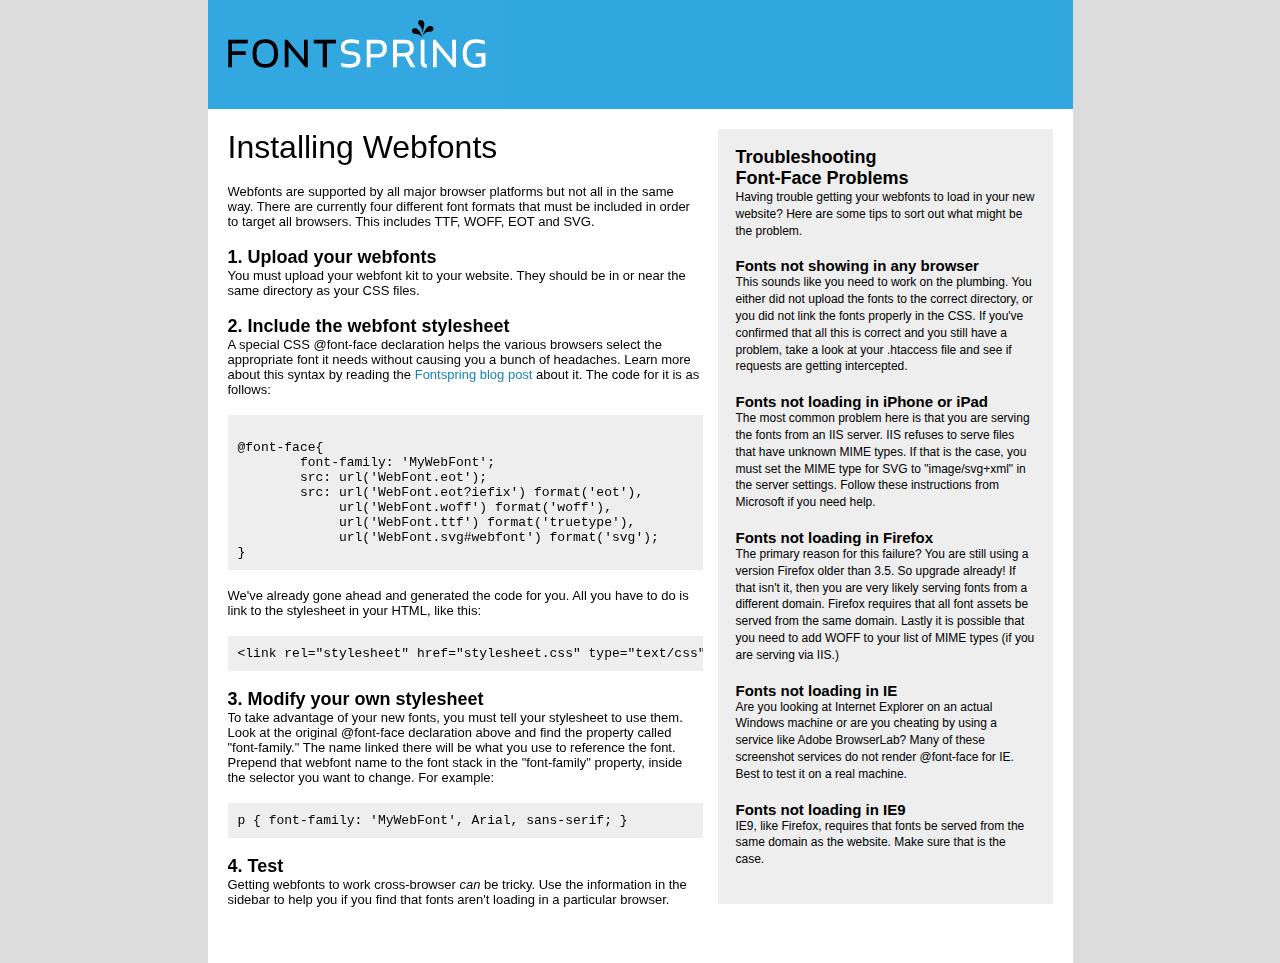
<file: assets/fonts/How_to_use_webfonts.html>
<!DOCTYPE html PUBLIC "-//W3C//DTD XHTML 1.0 Transitional//EN"
	"http://www.w3.org/TR/xhtml1/DTD/xhtml1-transitional.dtd">

<html xmlns="http://www.w3.org/1999/xhtml" xml:lang="en" lang="en">
<head>
	<meta http-equiv="Content-Type" content="text/html; charset=utf-8" />

	<link rel="stylesheet" href="stylesheet.css" type="text/css" charset="utf-8" />

	<style type="text/css" media="screen">
		/*-- RESET ------*/
		html, body, div, span, applet, object, iframe,
		h1, h2, h3, h4, h5, h6, p, blockquote, pre,
		a, abbr, acronym, address, big, cite, code,
		del, dfn, em, font, img, ins, kbd, q, s, samp,
		small, strike, strong, sub, sup, tt, var,
		b, u, i, center, dl, dt, dd, ol, ul, li,
		fieldset, form, label, legend, table, 
		caption, tbody, tfoot, thead, tr, th, td 
		                  {margin: 0;padding: 0;border: 0;outline: 0;
		                  font-size: 100%;vertical-align: baseline;
		                  background: transparent;}
		body              {line-height: 1;}
		ol, ul            {list-style: none;}
		blockquote, q     {quotes: none;}
		blockquote:before, blockquote:after,
		q:before, q:after {content: '';	content: none;}
		:focus            {outline: 0;}
		ins               {text-decoration: none;}
		del               {text-decoration: line-through;}
		table             {border-collapse: collapse;border-spacing: 0;}
		
		/*-- GRID -----*/
		.section {margin-bottom: 18px;
		}
		.section:after	{content: ".";display: block;height: 0;clear: both;visibility: hidden;}
		.section 		{*zoom: 1;}

		.section .firstcolumn,
		.section .firstcol {margin-left: 0;}
		
		.grid1, .grid1_2cols, .grid1_3cols, .grid1_4cols, .grid2, .grid2_3cols, .grid2_4cols, .grid3, .grid3_2cols, .grid3_4cols, .grid4, .grid4_3cols, .grid5, .grid5_2cols, .grid5_3cols, .grid5_4cols, .grid6, .grid6_4cols, .grid7, .grid7_2cols, .grid7_3cols, .grid7_4cols, .grid8, .grid8_3cols, .grid9, .grid9_2cols, .grid9_4cols, .grid10, .grid10_3cols, .grid10_4cols, .grid11, .grid11_2cols, .grid11_3cols, .grid11_4cols, .grid12
		{margin-left: 15px;float: left;display: inline; overflow: hidden;}
		.width5, .grid5, .span-5 {width: 335px;}
		.width5_2cols,.grid5_2cols {width: 160px;}
		.width5_3cols,.grid5_3cols  {width: 101px;}
		.width5_4cols,.grid5_4cols  {width: 72px;}
		.input_width5 {width: 329px;}

		.width6, .grid6, .span-6 {width: 405px;}
		.width6_4cols,.grid6_4cols  {width: 90px;}
		.input_width6 {width: 399px;}

		.width7, .grid7, .span-7 {width: 475px;}
		.width7_2cols,.grid7_2cols {width: 230px;}
		.width7_3cols,.grid7_3cols  {width: 148px;}
		.width7_4cols,.grid7_4cols  {width: 107px;}
		.input_width7 {width: 469px;}
		
		/*-- STYLES -----*/
		body {
			color: #000;
			background-color: #dcdcdc;
			font: 13px Arial, sans-serif;
		}

		a {
			text-decoration: none;
			color: #1883ba;
		}

		h1{
			font-size: 32px;
			font-weight: normal;
			font-style: normal;
			margin-bottom: 18px;
		}

		h2{
			font-size: 18px;
		}

		#container {
			width: 865px;
			margin: 0px auto;
		}
		


		#header {
			height:109px;
			font-size: 36px;
			background-color: #000;
			color: #fff;
			text-indent:-9999px;
			background: url([data-uri]) no-repeat left center;
			background-color: #31a7e0;
			
		}
		
		#main_content {
			background-color: #fff;
			padding: 20px 20px 20px;
		}


		#footer p {
			margin: 0;
			padding-top: 10px;
			padding-bottom: 50px;
			color: #333;
			font: 10px Arial, sans-serif;
		}
		code {
			white-space: pre;
			background-color: #eee;
			display: block;
			padding: 10px;
			margin-bottom: 18px;
			overflow: auto;
		}

		.box  { 
		  padding: 18px; 
		  margin-bottom: 18px; 
		  background: #eee; 
		}
		.bottom,.last 	{margin-bottom:0 !important; padding-bottom:0 !important;}
		

		
		p{
			line-height: 1.2em;
			margin-bottom: 18px;
			font: 13px Arial, sans-serif;
		}



		h3{
			font-size: 15px;
			margin-top: 18px;
		}
		
		.sidebar p{
			font-size: 12px;
			line-height: 1.4em;
		}
		
	</style>

<title>How to Use Webfonts</title>
	
</head>

<body>
<div id="container">
	<div id="header">
		Fontspring
	</div>
	<div id="main_content">
			<div class="section">
				<div class="grid7 firstcol">
					<h1>Installing Webfonts</h1>
					
					<p>Webfonts are supported by all major browser platforms but not all in the same way. There are currently four different font formats that must be included in order to target all browsers. This includes TTF, WOFF, EOT and SVG.</p>
					
					<h2>1. Upload your webfonts</h2>
					<p>You must upload your webfont kit to your website. They should be in or near the same directory as your CSS files.</p>
					
					<h2>2. Include the webfont stylesheet</h2>
					<p>A special CSS @font-face declaration helps the various browsers select the appropriate font it needs without causing you a bunch of headaches. Learn more about this syntax by reading the <a href="https://www.fontspring.com/blog/further-hardening-of-the-bulletproof-syntax">Fontspring blog post</a> about it. The code for it is as follows:</p>


<code>
@font-face{ 
	font-family: 'MyWebFont';
	src: url('WebFont.eot');
	src: url('WebFont.eot?iefix') format('eot'),
	     url('WebFont.woff') format('woff'),
	     url('WebFont.ttf') format('truetype'),
	     url('WebFont.svg#webfont') format('svg');
}
</code>
	<p>We've already gone ahead and generated the code for you. All you have to do is link to the stylesheet in your HTML, like this:</p>
	<code>&lt;link rel=&quot;stylesheet&quot; href=&quot;stylesheet.css&quot; type=&quot;text/css&quot; charset=&quot;utf-8&quot; /&gt;</code>

					<h2>3. Modify your own stylesheet</h2>
					<p>To take advantage of your new fonts, you must tell your stylesheet to use them. Look at the original @font-face declaration above and find the property called "font-family." The name linked there will be what you use to reference the font. Prepend that webfont name to the font stack in the "font-family" property, inside the selector you want to change. For example:</p>
<code>p { font-family: 'MyWebFont', Arial, sans-serif; }</code>

<h2>4. Test</h2>
<p>Getting webfonts to work cross-browser <em>can</em> be tricky. Use the information in the sidebar to help you if you find that fonts aren't loading in a particular browser.</p>
				</div>
				
				<div class="grid5 sidebar">
					<div class="box">
						<h2>Troubleshooting<br />Font-Face Problems</h2>
						<p>Having trouble getting your webfonts to load in your new website? Here are some tips to sort out what might be the problem.</p>

						<h3>Fonts not showing in any browser</h3>

						<p>This sounds like you need to work on the plumbing. You either did not upload the fonts to the correct directory, or you did not link the fonts properly in the CSS. If you've confirmed that all this is correct and you still have a problem, take a look at your .htaccess file and see if requests are getting intercepted.</p>

						<h3>Fonts not loading in iPhone or iPad</h3>

						<p>The most common problem here is that you are serving the fonts from an IIS server. IIS refuses to serve files that have unknown MIME types. If that is the case, you must set the MIME type for SVG to "image/svg+xml" in the server settings. Follow these instructions from Microsoft if you need help.</p>

						<h3>Fonts not loading in Firefox</h3>

						<p>The primary reason for this failure? You are still using a version Firefox older than 3.5. So upgrade already! If that isn't it, then you are very likely serving fonts from a different domain. Firefox requires that all font assets be served from the same domain. Lastly it is possible that you need to add WOFF to your list of MIME types (if you are serving via IIS.)</p>

						<h3>Fonts not loading in IE</h3>

						<p>Are you looking at Internet Explorer on an actual Windows machine or are you cheating by using a service like Adobe BrowserLab? Many of these screenshot services do not render @font-face for IE. Best to test it on a real machine.</p>

						<h3>Fonts not loading in IE9</h3>

						<p>IE9, like Firefox, requires that fonts be served from the same domain as the website. Make sure that is the case.</p>
					</div>
				</div>
			</div>
			
		</div>
	
	</div>
	
</div>
</body>
</html>
</file>
<file: assets/fonts/stylesheet.css>
@font-face {
    font-family: 'orkneybold';
    src: url('orkney-bold-webfont.eot');
    src: url('orkney-bold-webfont.eot?#iefix') format('embedded-opentype'),
         url('orkney-bold-webfont.woff2') format('woff2'),
         url('orkney-bold-webfont.woff') format('woff'),
         url('orkney-bold-webfont.ttf') format('truetype'),
         url('orkney-bold-webfont.svg#orkneybold') format('svg');
    font-weight: normal;
    font-style: normal;

}
</file>
